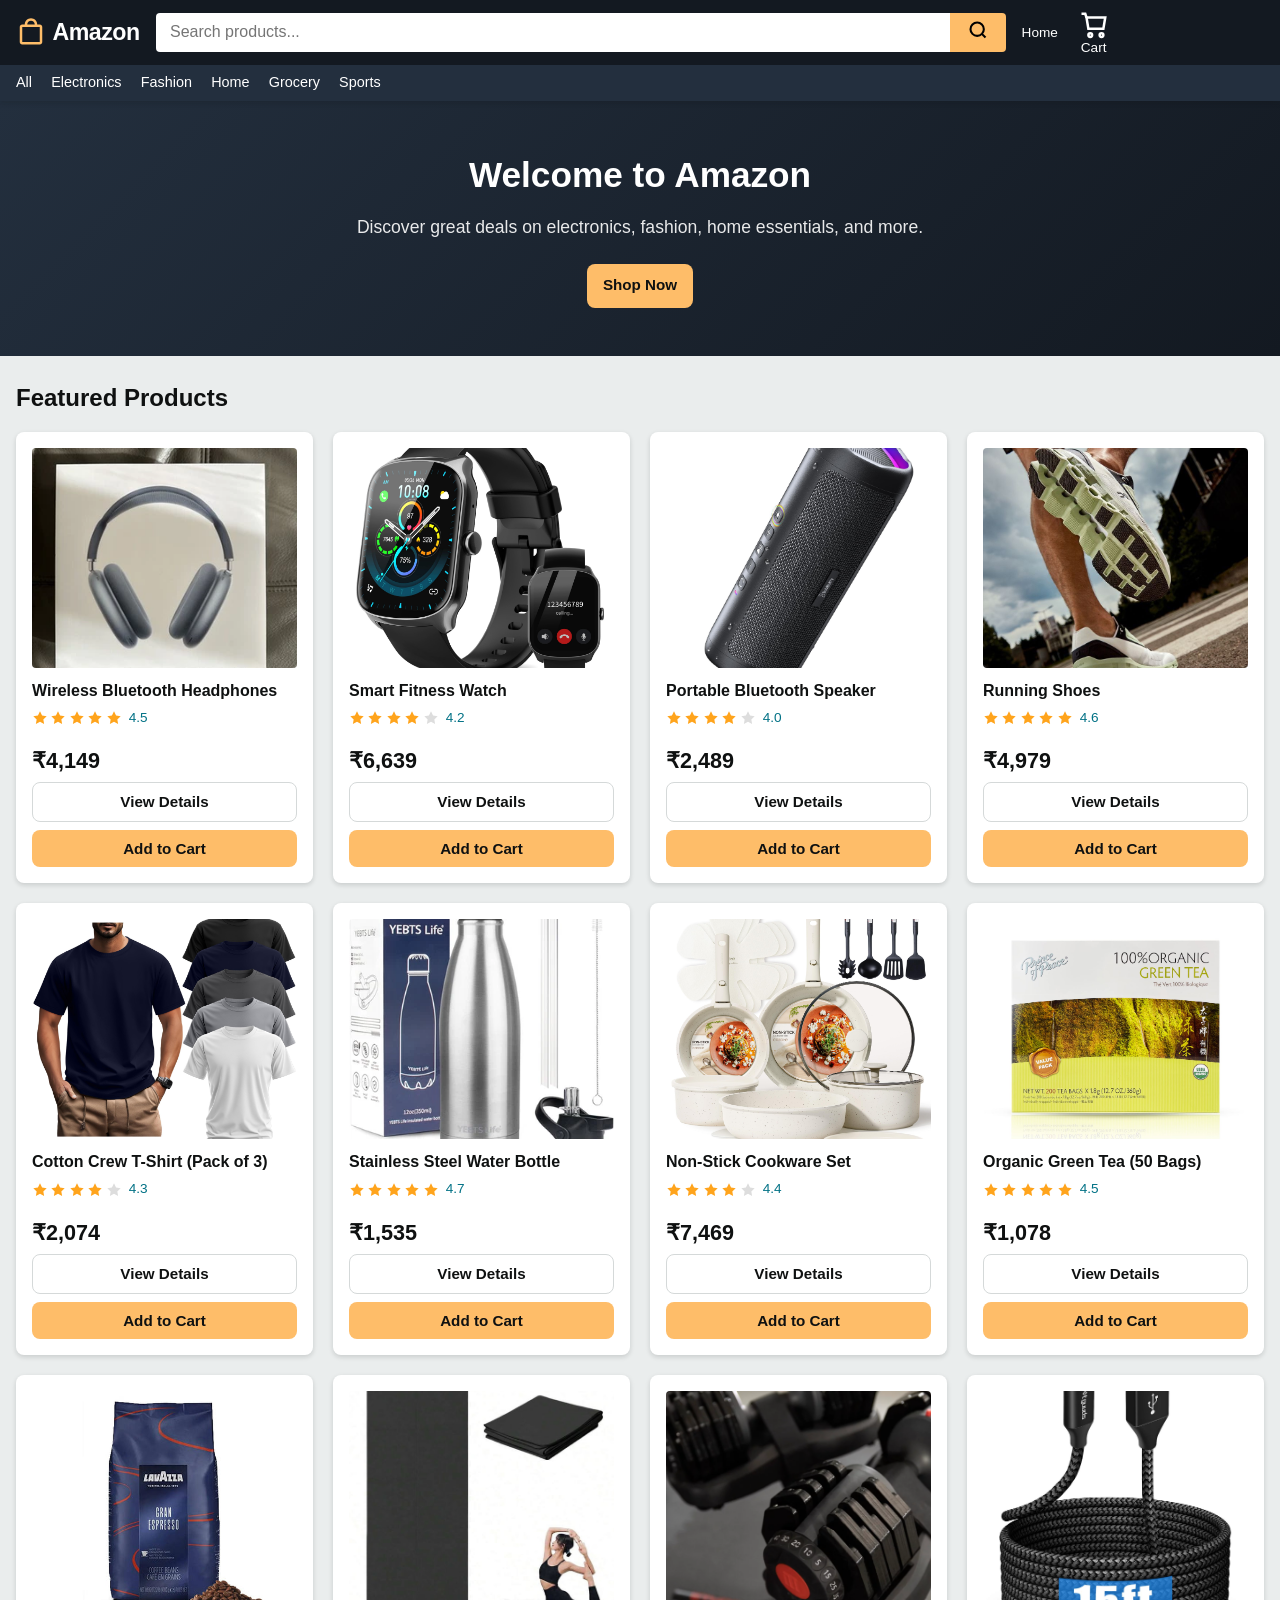
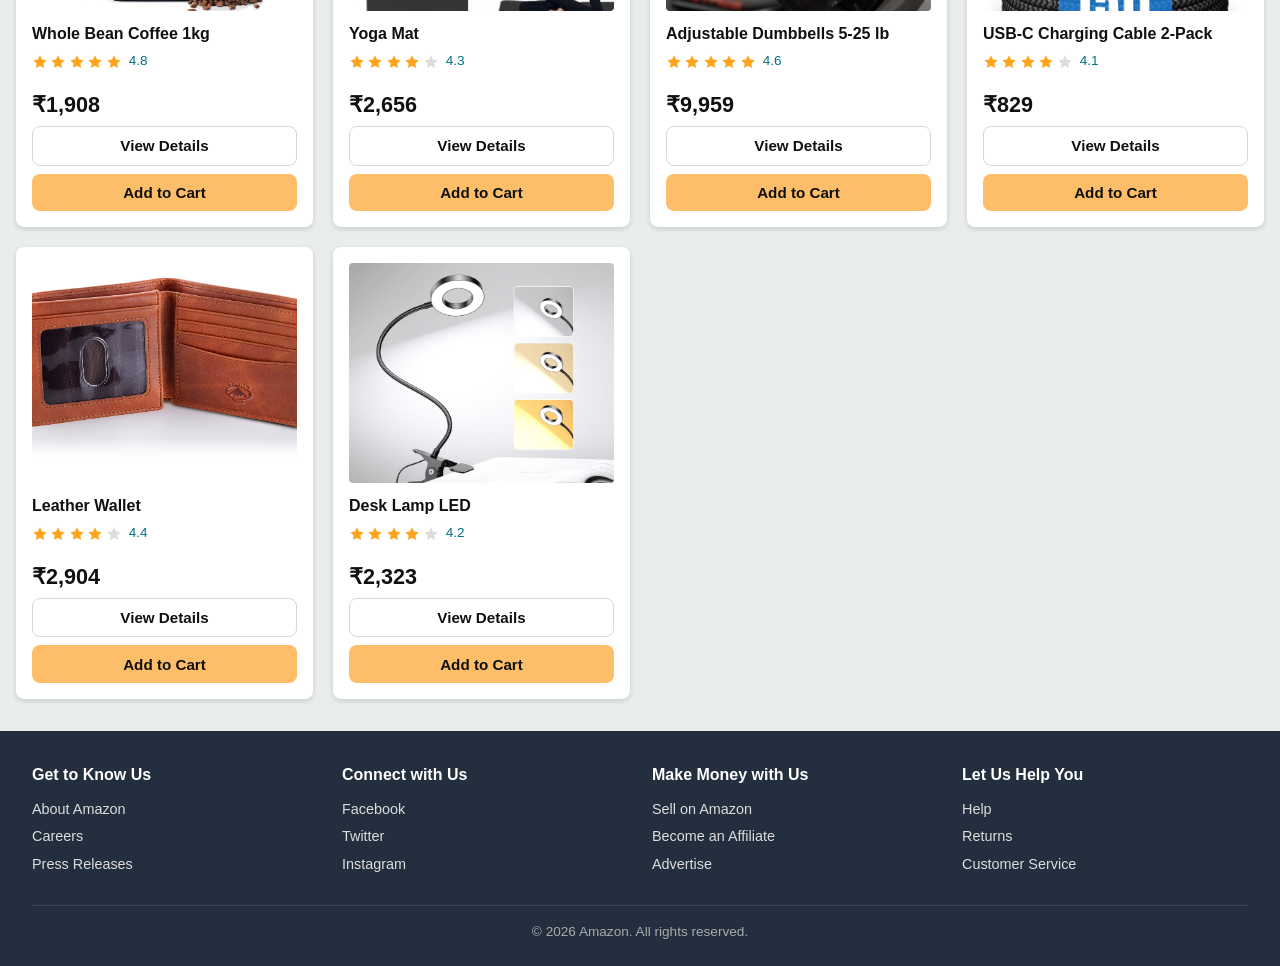
<file: index.html>
<!DOCTYPE html>
<html lang="en">
<head>
  <meta charset="UTF-8">
  <meta name="viewport" content="width=device-width, initial-scale=1.0">
  <title>Amazon - Online Shopping</title>
  <link rel="stylesheet" href="style.css">
  <script src="script.js" defer></script>
</head>
<body id="home-page">
  <!-- Navigation -->
  <header class="navbar">
    <div class="navbar-top container">
      <a href="index.html" class="logo" aria-label="Amazon Home">
        <svg viewBox="0 0 24 24" aria-hidden="true"><path d="M19 6h-2c0-2.76-2.24-5-5-5S7 3.24 7 6H5c-1.1 0-2 .9-2 2v12c0 1.1.9 2 2 2h14c1.1 0 2-.9 2-2V8c0-1.1-.9-2-2-2zm-7-3c1.66 0 3 1.34 3 3H9c0-1.66 1.34-3 3-3zm7 17H5V8h14v12z"/></svg>
        Amazon
      </a>
      <form class="search-bar" id="search-form">
        <input type="text" id="search-input" placeholder="Search products..." autocomplete="off">
        <button type="submit" aria-label="Search">
          <svg width="20" height="20" viewBox="0 0 24 24" fill="none" stroke="currentColor" stroke-width="2.5"><circle cx="11" cy="11" r="8"/><path d="M21 21l-4.35-4.35"/></svg>
        </button>
      </form>
      <div class="nav-actions">
        <a href="index.html">Home</a>
        <a href="cart.html" class="cart-link" aria-label="Shopping Cart">
          <svg class="cart-icon" viewBox="0 0 24 24" fill="none" stroke="currentColor" stroke-width="2"><path d="M6 6h15l-1.5 9h-12z"/><circle cx="9" cy="20" r="1.5"/><circle cx="18" cy="20" r="1.5"/><path d="M6 6L5 3H2"/></svg>
          <span>Cart</span>
          <span class="cart-count" id="cart-count">0</span>
        </a>
      </div>
    </div>
    <nav class="navbar-bottom container">
      <a href="index.html">All</a>
      <a href="index.html?search=Electronics">Electronics</a>
      <a href="index.html?search=Fashion">Fashion</a>
      <a href="index.html?search=Home">Home</a>
      <a href="index.html?search=Grocery">Grocery</a>
      <a href="index.html?search=Sports">Sports</a>
    </nav>
  </header>

  <!-- Main Content -->
  <main>
    <section class="hero">
      <div class="container">
        <h1>Welcome to Amazon</h1>
        <p>Discover great deals on electronics, fashion, home essentials, and more.</p>
        <a href="#products" class="btn btn-primary">Shop Now</a>
      </div>
    </section>

    <section class="container" id="products">
      <h2 class="section-title">Featured Products</h2>
      <div class="product-grid" id="product-grid">
        <!-- Products injected by script.js -->
      </div>
    </section>
  </main>

  <!-- Footer -->
  <footer class="footer">
    <div class="container">
      <div class="footer-grid">
        <div>
          <h4>Get to Know Us</h4>
          <a href="#">About Amazon</a>
          <a href="#">Careers</a>
          <a href="#">Press Releases</a>
        </div>
        <div>
          <h4>Connect with Us</h4>
          <a href="#">Facebook</a>
          <a href="#">Twitter</a>
          <a href="#">Instagram</a>
        </div>
        <div>
          <h4>Make Money with Us</h4>
          <a href="#">Sell on Amazon</a>
          <a href="#">Become an Affiliate</a>
          <a href="#">Advertise</a>
        </div>
        <div>
          <h4>Let Us Help You</h4>
          <a href="#">Help</a>
          <a href="#">Returns</a>
          <a href="#">Customer Service</a>
        </div>
      </div>
      <div class="footer-bottom">
        &copy; <span id="year"></span> Amazon. All rights reserved. 
      </div>
    </div>
  </footer>

  <script>document.getElementById('year').textContent = new Date().getFullYear();</script>
</body>
</html>
</file>
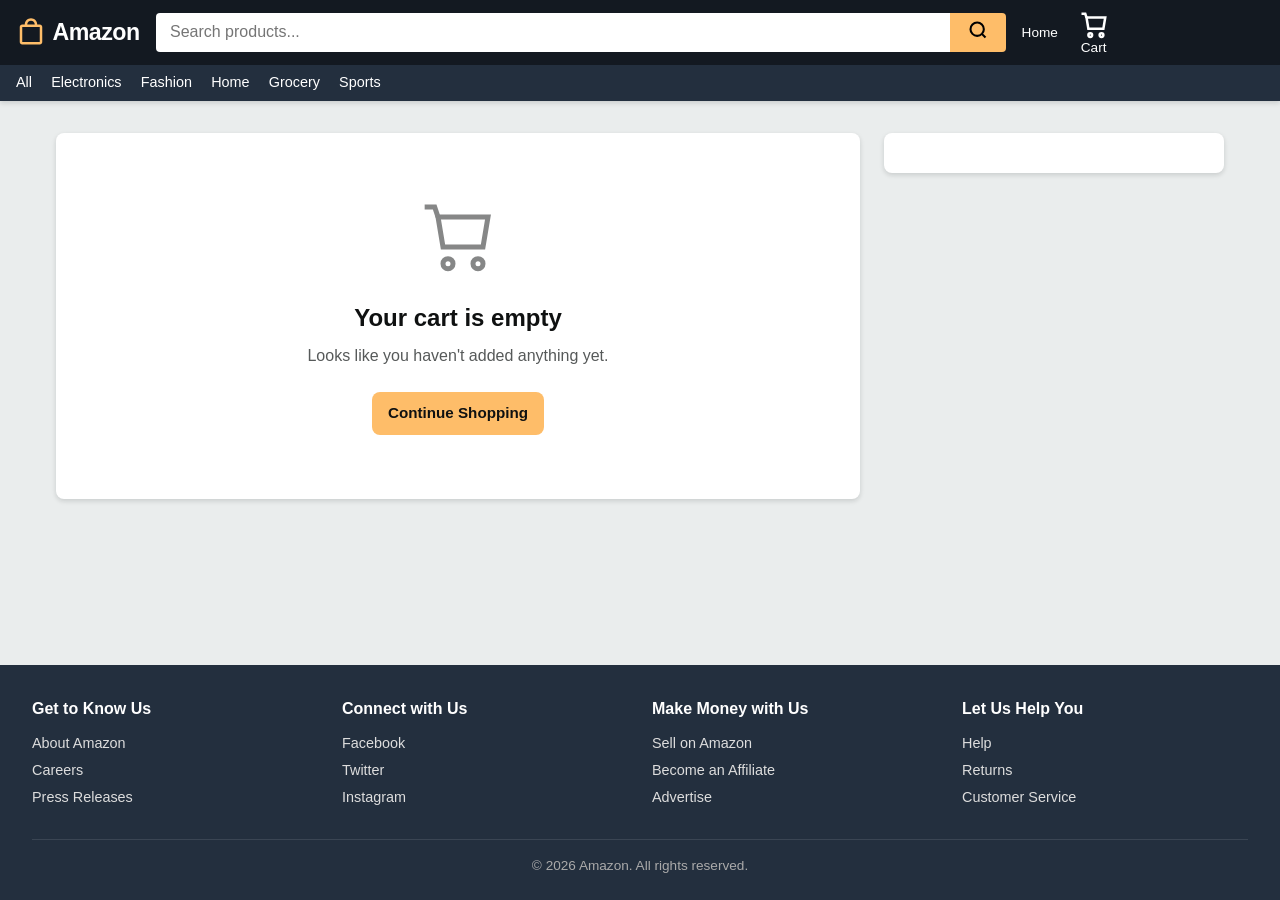
<file: cart.html>
<!DOCTYPE html>
<html lang="en">
<head>
  <meta charset="UTF-8">
  <meta name="viewport" content="width=device-width, initial-scale=1.0">
  <title>Shopping Cart | Amazon</title>
  <link rel="stylesheet" href="style.css">
  <script src="script.js" defer></script>
</head>
<body id="cart-page">
  <!-- Navigation -->
  <header class="navbar">
    <div class="navbar-top container">
      <a href="index.html" class="logo" aria-label="Amazon Home">
        <svg viewBox="0 0 24 24" aria-hidden="true"><path d="M19 6h-2c0-2.76-2.24-5-5-5S7 3.24 7 6H5c-1.1 0-2 .9-2 2v12c0 1.1.9 2 2 2h14c1.1 0 2-.9 2-2V8c0-1.1-.9-2-2-2zm-7-3c1.66 0 3 1.34 3 3H9c0-1.66 1.34-3 3-3zm7 17H5V8h14v12z"/></svg>
        Amazon
      </a>
      <form class="search-bar" id="search-form">
        <input type="text" id="search-input" placeholder="Search products..." autocomplete="off">
        <button type="submit" aria-label="Search">
          <svg width="20" height="20" viewBox="0 0 24 24" fill="none" stroke="currentColor" stroke-width="2.5"><circle cx="11" cy="11" r="8"/><path d="M21 21l-4.35-4.35"/></svg>
        </button>
      </form>
      <div class="nav-actions">
        <a href="index.html">Home</a>
        <a href="cart.html" class="cart-link" aria-label="Shopping Cart">
          <svg class="cart-icon" viewBox="0 0 24 24" fill="none" stroke="currentColor" stroke-width="2"><path d="M6 6h15l-1.5 9h-12z"/><circle cx="9" cy="20" r="1.5"/><circle cx="18" cy="20" r="1.5"/><path d="M6 6L5 3H2"/></svg>
          <span>Cart</span>
          <span class="cart-count" id="cart-count">0</span>
        </a>
      </div>
    </div>
    <nav class="navbar-bottom container">
      <a href="index.html">All</a>
      <a href="index.html?search=Electronics">Electronics</a>
      <a href="index.html?search=Fashion">Fashion</a>
      <a href="index.html?search=Home">Home</a>
      <a href="index.html?search=Grocery">Grocery</a>
      <a href="index.html?search=Sports">Sports</a>
    </nav>
  </header>

  <!-- Cart Content -->
  <main>
    <div class="cart-page container">
      <div class="cart-items" id="cart-items">
        <!-- Cart items injected by script.js -->
      </div>
      <div class="cart-summary" id="cart-summary">
        <!-- Cart summary injected by script.js -->
      </div>
    </div>
  </main>

  <!-- Footer -->
  <footer class="footer">
    <div class="container">
      <div class="footer-grid">
        <div>
          <h4>Get to Know Us</h4>
          <a href="#">About Amazon</a>
          <a href="#">Careers</a>
          <a href="#">Press Releases</a>
        </div>
        <div>
          <h4>Connect with Us</h4>
          <a href="#">Facebook</a>
          <a href="#">Twitter</a>
          <a href="#">Instagram</a>
        </div>
        <div>
          <h4>Make Money with Us</h4>
          <a href="#">Sell on Amazon</a>
          <a href="#">Become an Affiliate</a>
          <a href="#">Advertise</a>
        </div>
        <div>
          <h4>Let Us Help You</h4>
          <a href="#">Help</a>
          <a href="#">Returns</a>
          <a href="#">Customer Service</a>
        </div>
      </div>
      <div class="footer-bottom">
        &copy; <span id="year"></span> Amazon. All rights reserved. 
      </div>
    </div>
  </footer>

  <script>document.getElementById('year').textContent = new Date().getFullYear();</script>
</body>
</html>
</file>
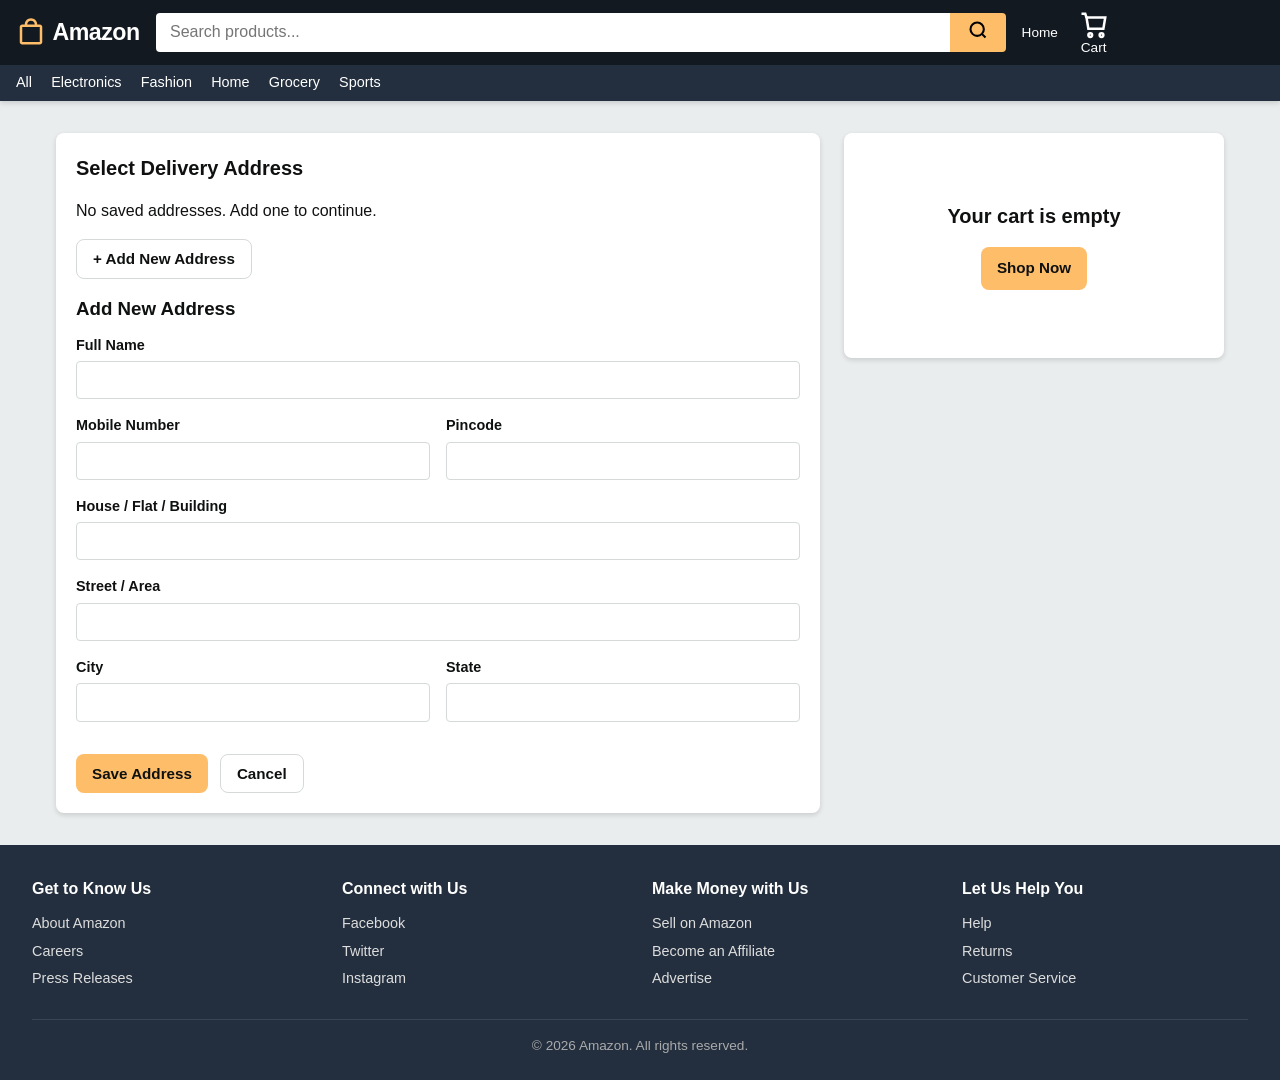
<file: checkout.html>
<!DOCTYPE html>
<html lang="en">
<head>
  <meta charset="UTF-8">
  <meta name="viewport" content="width=device-width, initial-scale=1.0">
  <title>Checkout | Amazon</title>
  <link rel="stylesheet" href="style.css">
  <script src="script.js" defer></script>
</head>
<body id="checkout-page">
  <!-- Navigation -->
  <header class="navbar">
    <div class="navbar-top container">
      <a href="index.html" class="logo" aria-label="Amazon Home">
        <svg viewBox="0 0 24 24" aria-hidden="true"><path d="M19 6h-2c0-2.76-2.24-5-5-5S7 3.24 7 6H5c-1.1 0-2 .9-2 2v12c0 1.1.9 2 2 2h14c1.1 0 2-.9 2-2V8c0-1.1-.9-2-2-2zm-7-3c1.66 0 3 1.34 3 3H9c0-1.66 1.34-3 3-3zm7 17H5V8h14v12z"/></svg>
        Amazon
      </a>
      <form class="search-bar" id="search-form">
        <input type="text" id="search-input" placeholder="Search products..." autocomplete="off">
        <button type="submit" aria-label="Search">
          <svg width="20" height="20" viewBox="0 0 24 24" fill="none" stroke="currentColor" stroke-width="2.5"><circle cx="11" cy="11" r="8"/><path d="M21 21l-4.35-4.35"/></svg>
        </button>
      </form>
      <div class="nav-actions">
        <a href="index.html">Home</a>
        <a href="cart.html" class="cart-link" aria-label="Shopping Cart">
          <svg class="cart-icon" viewBox="0 0 24 24" fill="none" stroke="currentColor" stroke-width="2"><path d="M6 6h15l-1.5 9h-12z"/><circle cx="9" cy="20" r="1.5"/><circle cx="18" cy="20" r="1.5"/><path d="M6 6L5 3H2"/></svg>
          <span>Cart</span>
          <span class="cart-count" id="cart-count">0</span>
        </a>
      </div>
    </div>
    <nav class="navbar-bottom container">
      <a href="index.html">All</a>
      <a href="index.html?search=Electronics">Electronics</a>
      <a href="index.html?search=Fashion">Fashion</a>
      <a href="index.html?search=Home">Home</a>
      <a href="index.html?search=Grocery">Grocery</a>
      <a href="index.html?search=Sports">Sports</a>
    </nav>
  </header>

  <!-- Checkout Content -->
  <main>
    <div class="checkout-page container">
      <div class="checkout-col">
        <div class="checkout-card">
          <h2>Select Delivery Address</h2>
          <p id="no-address-msg" class="hidden">No saved addresses. Add one to continue.</p>
          <div class="address-grid" id="address-list">
            <!-- Saved addresses injected by script.js -->
          </div>
          <button id="add-address-btn" class="btn btn-light">+ Add New Address</button>

          <!-- Address Form -->
          <div id="address-form-container" class="hidden">
            <h3 id="address-form-title" style="margin-top:1rem;">Add New Address</h3>
            <form id="address-form" class="form-grid" style="margin-top:0.75rem;">
              <div class="form-group full">
                <label for="addr-name">Full Name</label>
                <input type="text" id="addr-name" required>
              </div>
              <div class="form-group">
                <label for="addr-mobile">Mobile Number</label>
                <input type="tel" id="addr-mobile" required pattern="[0-9+\-\s]{7,15}" title="Enter a valid phone number">
              </div>
              <div class="form-group">
                <label for="addr-pincode">Pincode</label>
                <input type="text" id="addr-pincode" required>
              </div>
              <div class="form-group full">
                <label for="addr-house">House / Flat / Building</label>
                <input type="text" id="addr-house" required>
              </div>
              <div class="form-group full">
                <label for="addr-street">Street / Area</label>
                <input type="text" id="addr-street" required>
              </div>
              <div class="form-group">
                <label for="addr-city">City</label>
                <input type="text" id="addr-city" required>
              </div>
              <div class="form-group">
                <label for="addr-state">State</label>
                <input type="text" id="addr-state" required>
              </div>
              <div class="form-actions full">
                <button type="submit" class="btn btn-primary">Save Address</button>
                <button type="button" id="cancel-address-btn" class="btn btn-light">Cancel</button>
              </div>
            </form>
          </div>
        </div>
      </div>

      <div class="checkout-card order-summary" id="checkout-summary">
        <!-- Order summary injected by script.js -->
      </div>
    </div>
  </main>

  <!-- Footer -->
  <footer class="footer">
    <div class="container">
      <div class="footer-grid">
        <div>
          <h4>Get to Know Us</h4>
          <a href="#">About Amazon</a>
          <a href="#">Careers</a>
          <a href="#">Press Releases</a>
        </div>
        <div>
          <h4>Connect with Us</h4>
          <a href="#">Facebook</a>
          <a href="#">Twitter</a>
          <a href="#">Instagram</a>
        </div>
        <div>
          <h4>Make Money with Us</h4>
          <a href="#">Sell on Amazon</a>
          <a href="#">Become an Affiliate</a>
          <a href="#">Advertise</a>
        </div>
        <div>
          <h4>Let Us Help You</h4>
          <a href="#">Help</a>
          <a href="#">Returns</a>
          <a href="#">Customer Service</a>
        </div>
      </div>
      <div class="footer-bottom">
        &copy; <span id="year"></span> Amazon. All rights reserved. 
      </div>
    </div>
  </footer>

  <script>document.getElementById('year').textContent = new Date().getFullYear();</script>
</body>
</html>
</file>
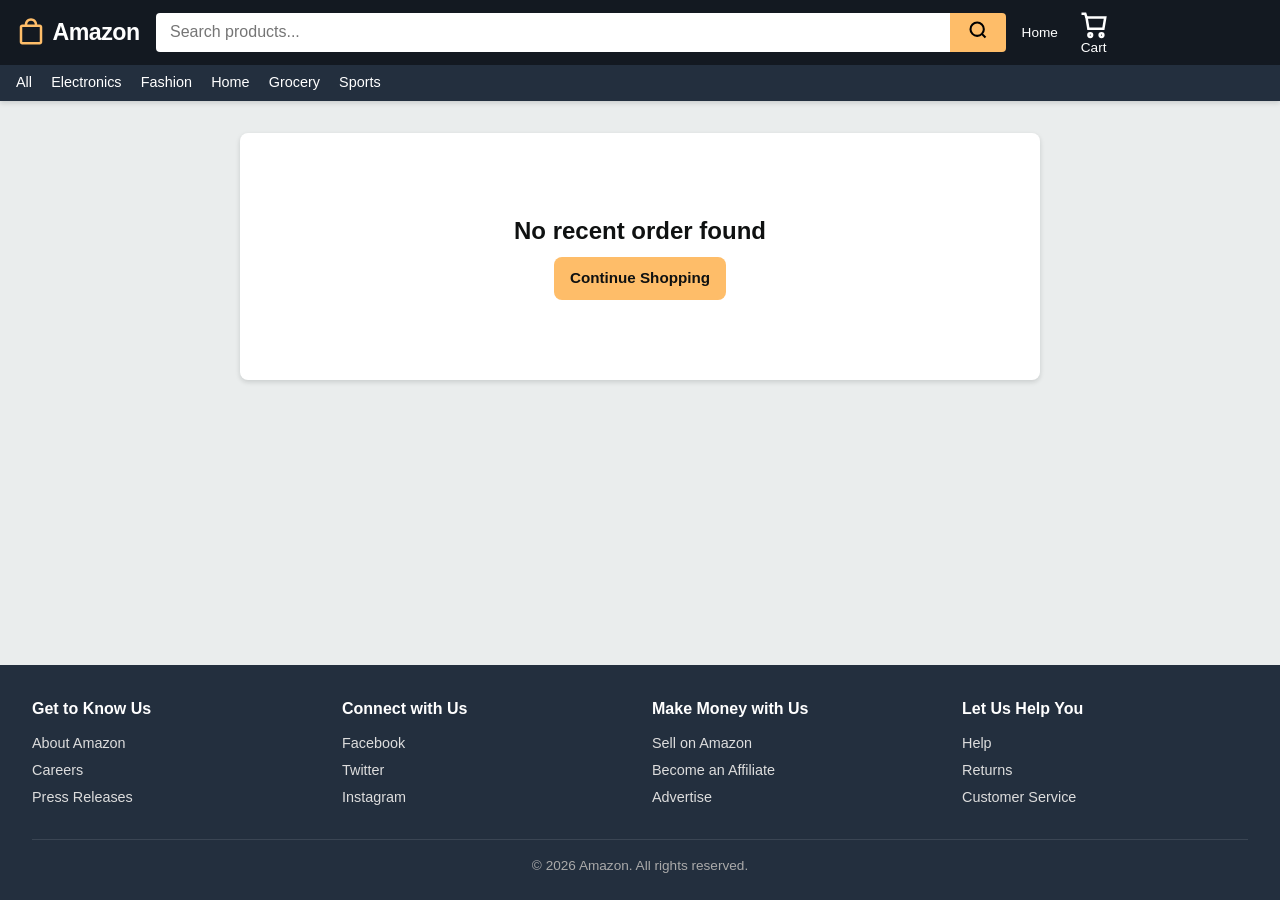
<file: order-success.html>
<!DOCTYPE html>
<html lang="en">
<head>
  <meta charset="UTF-8">
  <meta name="viewport" content="width=device-width, initial-scale=1.0">
  <title>Order Placed | Amazon</title>
  <link rel="stylesheet" href="style.css">
  <script src="script.js" defer></script>
</head>
<body id="success-page">
  <!-- Navigation -->
  <header class="navbar">
    <div class="navbar-top container">
      <a href="index.html" class="logo" aria-label="Amazon Home">
        <svg viewBox="0 0 24 24" aria-hidden="true"><path d="M19 6h-2c0-2.76-2.24-5-5-5S7 3.24 7 6H5c-1.1 0-2 .9-2 2v12c0 1.1.9 2 2 2h14c1.1 0 2-.9 2-2V8c0-1.1-.9-2-2-2zm-7-3c1.66 0 3 1.34 3 3H9c0-1.66 1.34-3 3-3zm7 17H5V8h14v12z"/></svg>
        Amazon
      </a>
      <form class="search-bar" id="search-form">
        <input type="text" id="search-input" placeholder="Search products..." autocomplete="off">
        <button type="submit" aria-label="Search">
          <svg width="20" height="20" viewBox="0 0 24 24" fill="none" stroke="currentColor" stroke-width="2.5"><circle cx="11" cy="11" r="8"/><path d="M21 21l-4.35-4.35"/></svg>
        </button>
      </form>
      <div class="nav-actions">
        <a href="index.html">Home</a>
        <a href="cart.html" class="cart-link" aria-label="Shopping Cart">
          <svg class="cart-icon" viewBox="0 0 24 24" fill="none" stroke="currentColor" stroke-width="2"><path d="M6 6h15l-1.5 9h-12z"/><circle cx="9" cy="20" r="1.5"/><circle cx="18" cy="20" r="1.5"/><path d="M6 6L5 3H2"/></svg>
          <span>Cart</span>
          <span class="cart-count" id="cart-count">0</span>
        </a>
      </div>
    </div>
    <nav class="navbar-bottom container">
      <a href="index.html">All</a>
      <a href="index.html?search=Electronics">Electronics</a>
      <a href="index.html?search=Fashion">Fashion</a>
      <a href="index.html?search=Home">Home</a>
      <a href="index.html?search=Grocery">Grocery</a>
      <a href="index.html?search=Sports">Sports</a>
    </nav>
  </header>

  <!-- Order Success Content -->
  <main>
    <div class="container">
      <div class="success-page" id="success-content">
        <!-- Order success details injected by script.js -->
      </div>
    </div>
  </main>

  <!-- Footer -->
  <footer class="footer">
    <div class="container">
      <div class="footer-grid">
        <div>
          <h4>Get to Know Us</h4>
          <a href="#">About Amazon</a>
          <a href="#">Careers</a>
          <a href="#">Press Releases</a>
        </div>
        <div>
          <h4>Connect with Us</h4>
          <a href="#">Facebook</a>
          <a href="#">Twitter</a>
          <a href="#">Instagram</a>
        </div>
        <div>
          <h4>Make Money with Us</h4>
          <a href="#">Sell on Amazon</a>
          <a href="#">Become an Affiliate</a>
          <a href="#">Advertise</a>
        </div>
        <div>
          <h4>Let Us Help You</h4>
          <a href="#">Help</a>
          <a href="#">Returns</a>
          <a href="#">Customer Service</a>
        </div>
      </div>
      <div class="footer-bottom">
        &copy; <span id="year"></span> Amazon. All rights reserved. 
      </div>
    </div>
  </footer>

  <script>document.getElementById('year').textContent = new Date().getFullYear();</script>
</body>
</html>
</file>
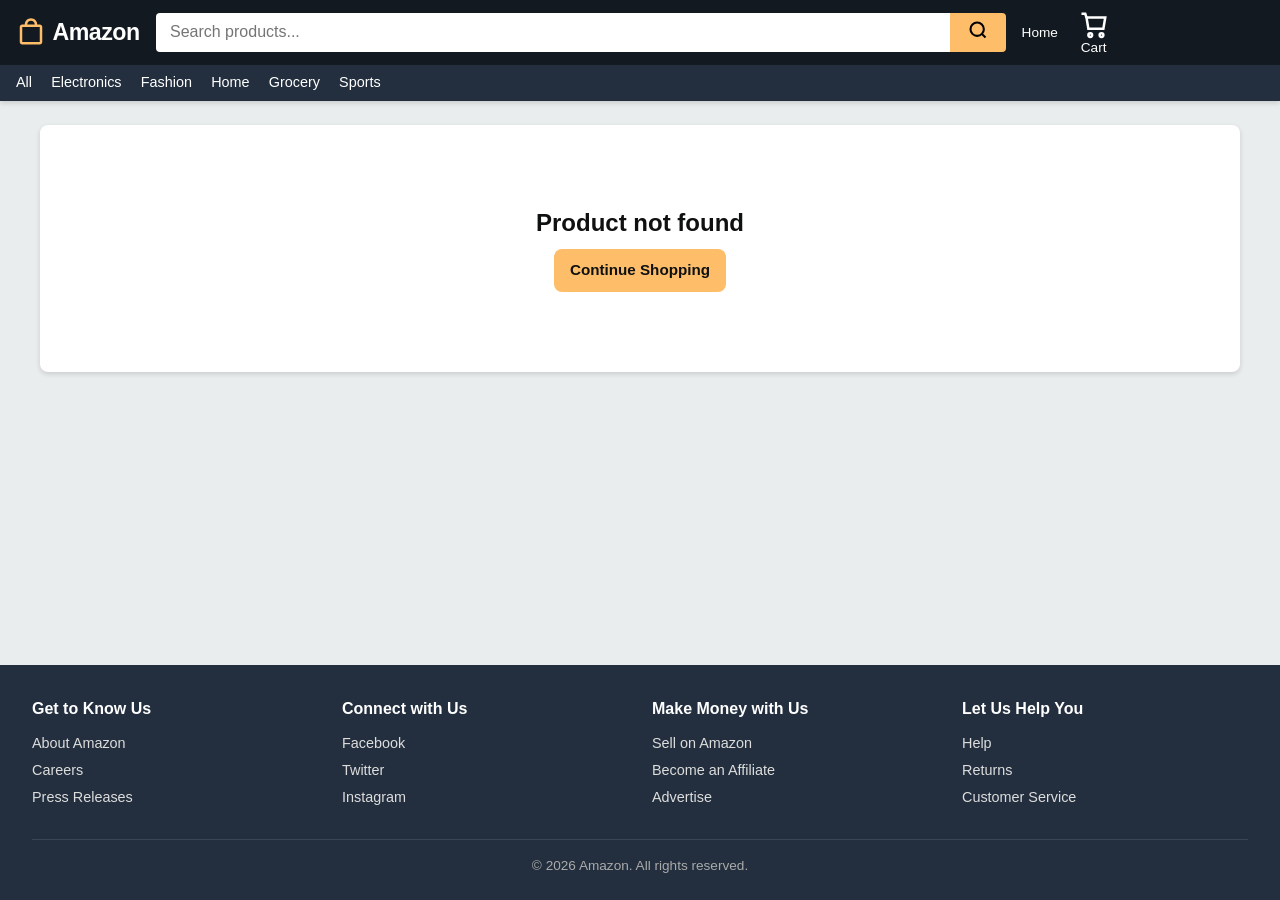
<file: product.html>
<!DOCTYPE html>
<html lang="en">
<head>
  <meta charset="UTF-8">
  <meta name="viewport" content="width=device-width, initial-scale=1.0">
  <title>Product Details | Amazon</title>
  <link rel="stylesheet" href="style.css">
  <script src="script.js" defer></script>
</head>
<body id="product-page">
  <!-- Navigation -->
  <header class="navbar">
    <div class="navbar-top container">
      <a href="index.html" class="logo" aria-label="Amazon Home">
        <svg viewBox="0 0 24 24" aria-hidden="true"><path d="M19 6h-2c0-2.76-2.24-5-5-5S7 3.24 7 6H5c-1.1 0-2 .9-2 2v12c0 1.1.9 2 2 2h14c1.1 0 2-.9 2-2V8c0-1.1-.9-2-2-2zm-7-3c1.66 0 3 1.34 3 3H9c0-1.66 1.34-3 3-3zm7 17H5V8h14v12z"/></svg>
        Amazon
      </a>
      <form class="search-bar" id="search-form">
        <input type="text" id="search-input" placeholder="Search products..." autocomplete="off">
        <button type="submit" aria-label="Search">
          <svg width="20" height="20" viewBox="0 0 24 24" fill="none" stroke="currentColor" stroke-width="2.5"><circle cx="11" cy="11" r="8"/><path d="M21 21l-4.35-4.35"/></svg>
        </button>
      </form>
      <div class="nav-actions">
        <a href="index.html">Home</a>
        <a href="cart.html" class="cart-link" aria-label="Shopping Cart">
          <svg class="cart-icon" viewBox="0 0 24 24" fill="none" stroke="currentColor" stroke-width="2"><path d="M6 6h15l-1.5 9h-12z"/><circle cx="9" cy="20" r="1.5"/><circle cx="18" cy="20" r="1.5"/><path d="M6 6L5 3H2"/></svg>
          <span>Cart</span>
          <span class="cart-count" id="cart-count">0</span>
        </a>
      </div>
    </div>
    <nav class="navbar-bottom container">
      <a href="index.html">All</a>
      <a href="index.html?search=Electronics">Electronics</a>
      <a href="index.html?search=Fashion">Fashion</a>
      <a href="index.html?search=Home">Home</a>
      <a href="index.html?search=Grocery">Grocery</a>
      <a href="index.html?search=Sports">Sports</a>
    </nav>
  </header>

  <!-- Product Details -->
  <main>
    <div class="container">
      <div class="product-detail" id="product-detail">
        <!-- Product details injected by script.js -->
      </div>
    </div>
  </main>

  <!-- Footer -->
  <footer class="footer">
    <div class="container">
      <div class="footer-grid">
        <div>
          <h4>Get to Know Us</h4>
          <a href="#">About Amazon</a>
          <a href="#">Careers</a>
          <a href="#">Press Releases</a>
        </div>
        <div>
          <h4>Connect with Us</h4>
          <a href="#">Facebook</a>
          <a href="#">Twitter</a>
          <a href="#">Instagram</a>
        </div>
        <div>
          <h4>Make Money with Us</h4>
          <a href="#">Sell on Amazon</a>
          <a href="#">Become an Affiliate</a>
          <a href="#">Advertise</a>
        </div>
        <div>
          <h4>Let Us Help You</h4>
          <a href="#">Help</a>
          <a href="#">Returns</a>
          <a href="#">Customer Service</a>
        </div>
      </div>
      <div class="footer-bottom">
        &copy; <span id="year"></span> Amazon. All rights reserved. 
      </div>
    </div>
  </footer>

  <script>document.getElementById('year').textContent = new Date().getFullYear();</script>
</body>
</html>
</file>
<file: style.css>
:root {
  --primary: #131921;
  --secondary: #232f3e;
  --accent: #febd69;
  --accent-hover: #f3a847;
  --bg: #eaeded;
  --card-bg: #ffffff;
  --text: #0f1111;
  --text-light: #565959;
  --success: #067d62;
  --danger: #b12704;
  --link: #007185;
  --border: #d5d9d9;
  --shadow: 0 2px 5px rgba(15, 17, 17, 0.15);
  --shadow-hover: 0 8px 25px rgba(15, 17, 17, 0.2);
  --radius: 8px;
}

* {
  box-sizing: border-box;
  margin: 0;
  padding: 0;
}

html {
  scroll-behavior: smooth;
}

body {
  font-family: 'Segoe UI', Tahoma, Geneva, Verdana, sans-serif;
  background-color: var(--bg);
  color: var(--text);
  line-height: 1.5;
  min-height: 100vh;
  display: flex;
  flex-direction: column;
}

a {
  text-decoration: none;
  color: inherit;
}

button {
  cursor: pointer;
  font-family: inherit;
  border: none;
}

img {
  max-width: 100%;
  display: block;
}

/* Layout helpers */
.container {
  width: 100%;
  max-width: 1400px;
  margin: 0 auto;
  padding: 0 1rem;
}

main {
  flex: 1;
}

/* Buttons */
.btn {
  display: inline-flex;
  align-items: center;
  justify-content: center;
  gap: 0.4rem;
  padding: 0.65rem 1rem;
  border-radius: var(--radius);
  font-weight: 600;
  font-size: 0.95rem;
  transition: background 0.2s, transform 0.15s, box-shadow 0.2s;
}

.btn:active {
  transform: scale(0.98);
}

.btn-primary {
  background: var(--accent);
  color: var(--text);
}

.btn-primary:hover {
  background: var(--accent-hover);
}

.btn-secondary {
  background: var(--secondary);
  color: #fff;
}

.btn-secondary:hover {
  background: #37475a;
}

.btn-danger {
  background: var(--danger);
  color: #fff;
}

.btn-danger:hover {
  background: #9e2104;
}

.btn-light {
  background: #fff;
  border: 1px solid var(--border);
  color: var(--text);
}

.btn-light:hover {
  background: #f7fafa;
}

.btn:disabled {
  opacity: 0.6;
  cursor: not-allowed;
}

/* Navbar */
.navbar {
  background: var(--primary);
  color: #fff;
  position: sticky;
  top: 0;
  z-index: 100;
  box-shadow: var(--shadow);
}

.navbar-top {
  display: flex;
  align-items: center;
  gap: 1rem;
  padding: 0.6rem 1rem;
}

.logo {
  font-size: 1.45rem;
  font-weight: 800;
  color: #fff;
  display: flex;
  align-items: center;
  gap: 0.4rem;
  flex-shrink: 0;
  letter-spacing: -0.5px;
}

.logo svg {
  width: 30px;
  height: 30px;
  fill: var(--accent);
}

.search-bar {
  flex: 1;
  display: flex;
  max-width: 850px;
}

.search-bar input,
.search-bar button {
  border: none;
  outline: none;
  font-size: 1rem;
}

.search-bar input {
  flex: 1;
  padding: 0.65rem 0.9rem;
  min-width: 0;
  border-radius: 4px 0 0 4px;
}

.search-bar button {
  background: var(--accent);
  padding: 0 1.1rem;
  border-radius: 0 4px 4px 0;
}

.search-bar button:hover {
  background: var(--accent-hover);
}

.nav-actions {
  display: flex;
  align-items: center;
  gap: 1.3rem;
  flex-shrink: 0;
}

.nav-actions a {
  color: #fff;
  font-size: 0.85rem;
  display: flex;
  flex-direction: column;
  align-items: center;
  line-height: 1.15;
  white-space: nowrap;
}

.nav-actions a strong {
  font-size: 0.95rem;
}

.cart-link {
  position: relative;
}

.cart-icon {
  width: 30px;
  height: 30px;
}

.cart-count {
  position: absolute;
  top: -6px;
  right: -8px;
  background: var(--accent);
  color: var(--primary);
  font-weight: 800;
  border-radius: 50%;
  width: 20px;
  height: 20px;
  font-size: 0.75rem;
  display: none;
  align-items: center;
  justify-content: center;
}

.navbar-bottom {
  background: var(--secondary);
  display: flex;
  gap: 1.2rem;
  padding: 0.45rem 1rem;
  overflow-x: auto;
  font-size: 0.9rem;
  white-space: nowrap;
}

.navbar-bottom a:hover {
  text-decoration: underline;
}

/* Hero banner */
.hero {
  background: linear-gradient(135deg, var(--secondary) 0%, var(--primary) 100%);
  color: #fff;
  padding: 3rem 1rem;
  text-align: center;
}

.hero h1 {
  font-size: 2.2rem;
  margin-bottom: 0.75rem;
}

.hero p {
  font-size: 1.1rem;
  opacity: 0.9;
  margin-bottom: 1.5rem;
}

/* Product grid */
.section-title {
  font-size: 1.5rem;
  margin: 1.5rem 0 1rem;
  color: var(--text);
}

.product-grid {
  display: grid;
  grid-template-columns: repeat(auto-fill, minmax(250px, 1fr));
  gap: 1.25rem;
  padding-bottom: 2rem;
}

.product-card {
  background: var(--card-bg);
  border-radius: var(--radius);
  padding: 1rem;
  display: flex;
  flex-direction: column;
  box-shadow: var(--shadow);
  transition: transform 0.2s, box-shadow 0.2s;
  position: relative;
}

.product-card:hover {
  transform: translateY(-5px);
  box-shadow: var(--shadow-hover);
}

.product-card .badge {
  position: absolute;
  top: 12px;
  left: 12px;
  background: var(--danger);
  color: #fff;
  font-size: 0.75rem;
  font-weight: 700;
  padding: 0.2rem 0.5rem;
  border-radius: 4px;
}

.product-card img {
  height: 220px;
  width: 100%;
  object-fit: cover;
  border-radius: 4px;
  margin-bottom: 0.75rem;
}

.product-card h3 {
  font-size: 1rem;
  font-weight: 600;
  margin-bottom: 0.4rem;
  line-height: 1.35;
  display: -webkit-box;
  -webkit-line-clamp: 2;
  -webkit-box-orient: vertical;
  overflow: hidden;
}

.product-card .price {
  font-size: 1.35rem;
  font-weight: 700;
  margin-bottom: 0.3rem;
}

.product-card .rating {
  margin-bottom: 0.75rem;
}

.product-card .card-actions {
  margin-top: auto;
  display: flex;
  flex-direction: column;
  gap: 0.5rem;
}

/* Quantity controls on product cards */
.qty-controls-card {
  display: flex;
  align-items: center;
  justify-content: center;
  gap: 0;
  margin-top: auto;
  background: var(--accent);
  border-radius: var(--radius);
  overflow: hidden;
}

.qty-controls-card .qty-value {
  min-width: 50px;
  text-align: center;
  font-weight: 700;
  font-size: 1.1rem;
  padding: 0.5rem 0;
  background: #fff;
  border-left: 1px solid var(--border);
  border-right: 1px solid var(--border);
}

.qty-btn {
  width: 40px;
  height: 40px;
  border: none;
  background: var(--accent);
  color: var(--text);
  font-size: 1.5rem;
  font-weight: 700;
  cursor: pointer;
  transition: background 0.2s;
  display: flex;
  align-items: center;
  justify-content: center;
}

.qty-btn:hover {
  background: var(--accent-hover);
}

.qty-btn:active {
  transform: scale(0.95);
}

/* Product detail page quantity controls */
.qty-controls-product {
  display: flex;
  align-items: center;
  gap: 0;
  background: var(--accent);
  border-radius: var(--radius);
  overflow: hidden;
  height: 44px;
}

.qty-controls-product .qty-value {
  min-width: 60px;
  text-align: center;
  font-weight: 700;
  font-size: 1.2rem;
  padding: 0.5rem;
  background: #fff;
  border-left: 1px solid var(--border);
  border-right: 1px solid var(--border);
}

.qty-controls-product .qty-btn {
  width: 44px;
  height: 44px;
  border-radius: 0;
}

/* In-cart state styling */
.product-card.in-cart {
  border: 2px solid var(--accent);
}

/* Product detail page */
.product-detail {
  display: grid;
  grid-template-columns: 1fr 1fr;
  gap: 2rem;
  padding: 2rem 1rem;
  background: #fff;
  margin: 1.5rem auto;
  border-radius: var(--radius);
  box-shadow: var(--shadow);
  max-width: 1200px;
}

.product-detail .image-col img {
  width: 100%;
  max-height: 500px;
  object-fit: contain;
  border-radius: 8px;
}

.product-detail .info-col {
  display: flex;
  flex-direction: column;
}

.product-detail h1 {
  font-size: 1.8rem;
  margin-bottom: 0.5rem;
}

.product-detail .price-large {
  font-size: 2rem;
  font-weight: 700;
  color: var(--danger);
  margin: 0.75rem 0;
}

.product-detail .stock {
  font-weight: 600;
  margin-bottom: 1rem;
}

.product-detail .stock.in {
  color: var(--success);
}

.product-detail .stock.out {
  color: var(--danger);
}

.product-detail .desc {
  color: var(--text-light);
  margin-bottom: 1.5rem;
  line-height: 1.6;
}

.product-detail .detail-actions {
  display: flex;
  gap: 1rem;
  flex-wrap: wrap;
}

/* Cart page */
.cart-page {
  display: grid;
  grid-template-columns: 1fr 340px;
  gap: 1.5rem;
  padding: 2rem 1rem;
  align-items: start;
  max-width: 1200px;
  margin: 0 auto;
}

.cart-items {
  background: #fff;
  border-radius: var(--radius);
  box-shadow: var(--shadow);
  padding: 1rem;
}

.cart-item {
  display: grid;
  grid-template-columns: 100px 1fr auto auto;
  gap: 1rem;
  align-items: center;
  padding: 1rem 0;
  border-bottom: 1px solid var(--border);
}

.cart-item:last-child {
  border-bottom: none;
}

.cart-item img {
  width: 100px;
  height: 100px;
  object-fit: contain;
}

.cart-item .item-info h3 {
  font-size: 1.05rem;
  margin-bottom: 0.3rem;
}

.cart-item .item-info p {
  font-size: 0.85rem;
  color: var(--text-light);
}

.cart-item .qty-controls {
  display: flex;
  align-items: center;
  gap: 0.5rem;
}

.cart-item .qty-controls button {
  width: 30px;
  height: 30px;
  border-radius: 4px;
  background: #f0f2f2;
  border: 1px solid var(--border);
  font-weight: 700;
}

.cart-item .qty-controls button:hover {
  background: #e3e6e6;
}

.cart-item .item-price {
  font-weight: 700;
  font-size: 1.1rem;
  text-align: right;
  min-width: 80px;
}

.cart-summary {
  background: #fff;
  border-radius: var(--radius);
  box-shadow: var(--shadow);
  padding: 1.25rem;
  position: sticky;
  top: 90px;
}

.cart-summary h2 {
  font-size: 1.25rem;
  margin-bottom: 1rem;
  padding-bottom: 0.5rem;
  border-bottom: 1px solid var(--border);
}

.cart-summary .summary-row {
  display: flex;
  justify-content: space-between;
  margin-bottom: 0.6rem;
  font-size: 0.95rem;
}

.cart-summary .summary-row.total {
  font-size: 1.15rem;
  font-weight: 700;
  margin-top: 0.5rem;
  padding-top: 0.5rem;
  border-top: 1px solid var(--border);
}

.empty-state {
  text-align: center;
  padding: 3rem 1rem;
}

.empty-state svg {
  width: 80px;
  height: 80px;
  margin-bottom: 1rem;
  opacity: 0.5;
}

.empty-state h2 {
  margin-bottom: 0.5rem;
}

.empty-state p {
  color: var(--text-light);
  margin-bottom: 1.5rem;
}

/* Checkout */
.checkout-page {
  display: grid;
  grid-template-columns: 1fr 380px;
  gap: 1.5rem;
  padding: 2rem 1rem;
  align-items: start;
  max-width: 1200px;
  margin: 0 auto;
}

.checkout-col {
  display: flex;
  flex-direction: column;
  gap: 1.25rem;
}

.checkout-card {
  background: #fff;
  border-radius: var(--radius);
  box-shadow: var(--shadow);
  padding: 1.25rem;
}

.checkout-card h2 {
  font-size: 1.25rem;
  margin-bottom: 1rem;
}

.address-grid {
  display: grid;
  grid-template-columns: repeat(auto-fill, minmax(250px, 1fr));
  gap: 1rem;
  margin-bottom: 1rem;
}

.address-card {
  border: 2px solid var(--border);
  border-radius: var(--radius);
  padding: 1rem;
  cursor: pointer;
  position: relative;
  transition: border-color 0.2s, box-shadow 0.2s;
}

.address-card.selected {
  border-color: var(--accent);
  background: #fff8e1;
  box-shadow: var(--shadow);
}

.address-card .name {
  font-weight: 700;
  margin-bottom: 0.3rem;
}

.address-card .phone {
  color: var(--text-light);
  font-size: 0.9rem;
  margin-bottom: 0.5rem;
}

.address-card .address-lines {
  font-size: 0.9rem;
  line-height: 1.4;
}

.address-card .actions {
  display: flex;
  gap: 0.5rem;
  margin-top: 0.75rem;
}

.address-card .actions button {
  font-size: 0.8rem;
  padding: 0.3rem 0.6rem;
  border-radius: 4px;
}

/* Forms */
.form-grid {
  display: grid;
  grid-template-columns: 1fr 1fr;
  gap: 1rem;
}

.form-group {
  display: flex;
  flex-direction: column;
}

.form-group.full,
.full {
  grid-column: 1 / -1;
}

.form-group label {
  font-size: 0.9rem;
  font-weight: 600;
  margin-bottom: 0.3rem;
}

.form-group input,
.form-group textarea,
.form-group select {
  padding: 0.6rem;
  border: 1px solid var(--border);
  border-radius: 4px;
  font-size: 0.95rem;
}

.form-group input:focus,
.form-group textarea:focus,
.form-group select:focus {
  outline: none;
  border-color: var(--accent);
  box-shadow: 0 0 0 2px rgba(254, 189, 105, 0.4);
}

.form-actions {
  display: flex;
  gap: 0.75rem;
  margin-top: 1rem;
}

.hidden {
  display: none !important;
}

/* Order summary list */
.order-item {
  display: flex;
  gap: 0.75rem;
  margin-bottom: 0.75rem;
  padding-bottom: 0.75rem;
  border-bottom: 1px solid var(--border);
}

.order-item:last-child {
  border-bottom: none;
}

.order-item img {
  width: 50px;
  height: 50px;
  object-fit: contain;
}

.order-item .order-info {
  flex: 1;
}

.order-item .order-info h4 {
  font-size: 0.95rem;
  font-weight: 600;
}

.order-item .order-info p {
  font-size: 0.85rem;
  color: var(--text-light);
}

.order-item .order-price {
  font-weight: 700;
}

/* Order success */
.success-page {
  max-width: 800px;
  margin: 2rem auto;
  background: #fff;
  border-radius: var(--radius);
  box-shadow: var(--shadow);
  padding: 2rem;
  text-align: center;
}

.success-icon {
  width: 80px;
  height: 80px;
  margin: 0 auto 1rem;
  background: var(--success);
  color: #fff;
  border-radius: 50%;
  display: flex;
  align-items: center;
  justify-content: center;
}

.success-icon svg {
  width: 50px;
  height: 50px;
}

.success-page h1 {
  color: var(--success);
  margin-bottom: 0.5rem;
}

.success-page .delivery-date {
  font-size: 1.1rem;
  margin: 1rem 0;
}

.success-detail {
  text-align: left;
  margin-top: 1.5rem;
}

.success-detail h3 {
  margin-bottom: 0.75rem;
  padding-bottom: 0.4rem;
  border-bottom: 1px solid var(--border);
}

/* Toast notifications */
.toast-container {
  position: fixed;
  bottom: 20px;
  right: 20px;
  z-index: 200;
  display: flex;
  flex-direction: column;
  gap: 0.6rem;
}

.toast {
  min-width: 260px;
  max-width: 360px;
  background: #fff;
  color: var(--text);
  border-left: 5px solid var(--success);
  box-shadow: var(--shadow-hover);
  border-radius: 4px;
  padding: 0.9rem 1rem;
  display: flex;
  align-items: center;
  gap: 0.6rem;
  animation: slideIn 0.3s ease, fadeOut 0.4s ease 2.6s forwards;
}

.toast.error {
  border-left-color: var(--danger);
}

@keyframes slideIn {
  from {
    transform: translateX(100%);
    opacity: 0;
  }
  to {
    transform: translateX(0);
    opacity: 1;
  }
}

@keyframes fadeOut {
  to {
    opacity: 0;
    transform: translateY(10px);
  }
}

/* Footer */
.footer {
  background: var(--secondary);
  color: #fff;
  padding: 2rem 1rem 1.5rem;
  margin-top: auto;
}

.footer-grid {
  display: grid;
  grid-template-columns: repeat(auto-fit, minmax(180px, 1fr));
  gap: 1.5rem;
  margin-bottom: 1.5rem;
}

.footer h4 {
  font-size: 1rem;
  margin-bottom: 0.75rem;
}

.footer a {
  display: block;
  color: #ddd;
  font-size: 0.9rem;
  margin-bottom: 0.35rem;
}

.footer a:hover {
  text-decoration: underline;
}

.footer-bottom {
  text-align: center;
  border-top: 1px solid #3a4553;
  padding-top: 1rem;
  font-size: 0.85rem;
  color: #aaa;
}

/* Stars */
.stars {
  display: inline-flex;
  align-items: center;
  gap: 0.15rem;
}

.rating-text {
  margin-left: 0.3rem;
  color: var(--link);
  font-size: 0.85rem;
}

/* Utility */
.text-link {
  color: var(--link);
}

.text-link:hover {
  color: #c7511f;
  text-decoration: underline;
}

/* Responsive */
@media (max-width: 992px) {
  .cart-page,
  .checkout-page {
    grid-template-columns: 1fr;
  }
  .cart-summary,
  .checkout-card.order-summary {
    position: static;
  }
}

@media (max-width: 768px) {
  .navbar-top {
    flex-wrap: wrap;
  }
  .search-bar {
    order: 3;
    flex-basis: 100%;
    max-width: none;
    margin-top: 0.4rem;
  }
  .nav-actions a > span:not(.cart-count) {
    display: none;
  }
  .product-detail {
    grid-template-columns: 1fr;
  }
  .cart-item {
    grid-template-columns: 80px 1fr;
    grid-template-rows: auto auto;
  }
  .cart-item .qty-controls {
    grid-column: 2;
  }
  .cart-item .item-price {
    grid-column: 2;
    text-align: left;
  }
  .form-grid {
    grid-template-columns: 1fr;
  }
}

@media (max-width: 480px) {
  .hero h1 {
    font-size: 1.6rem;
  }
  .product-grid {
    grid-template-columns: 1fr 1fr;
    gap: 0.75rem;
  }
  .product-card img {
    height: 160px;
  }
  .product-card h3 {
    font-size: 0.9rem;
  }
}
</file>
